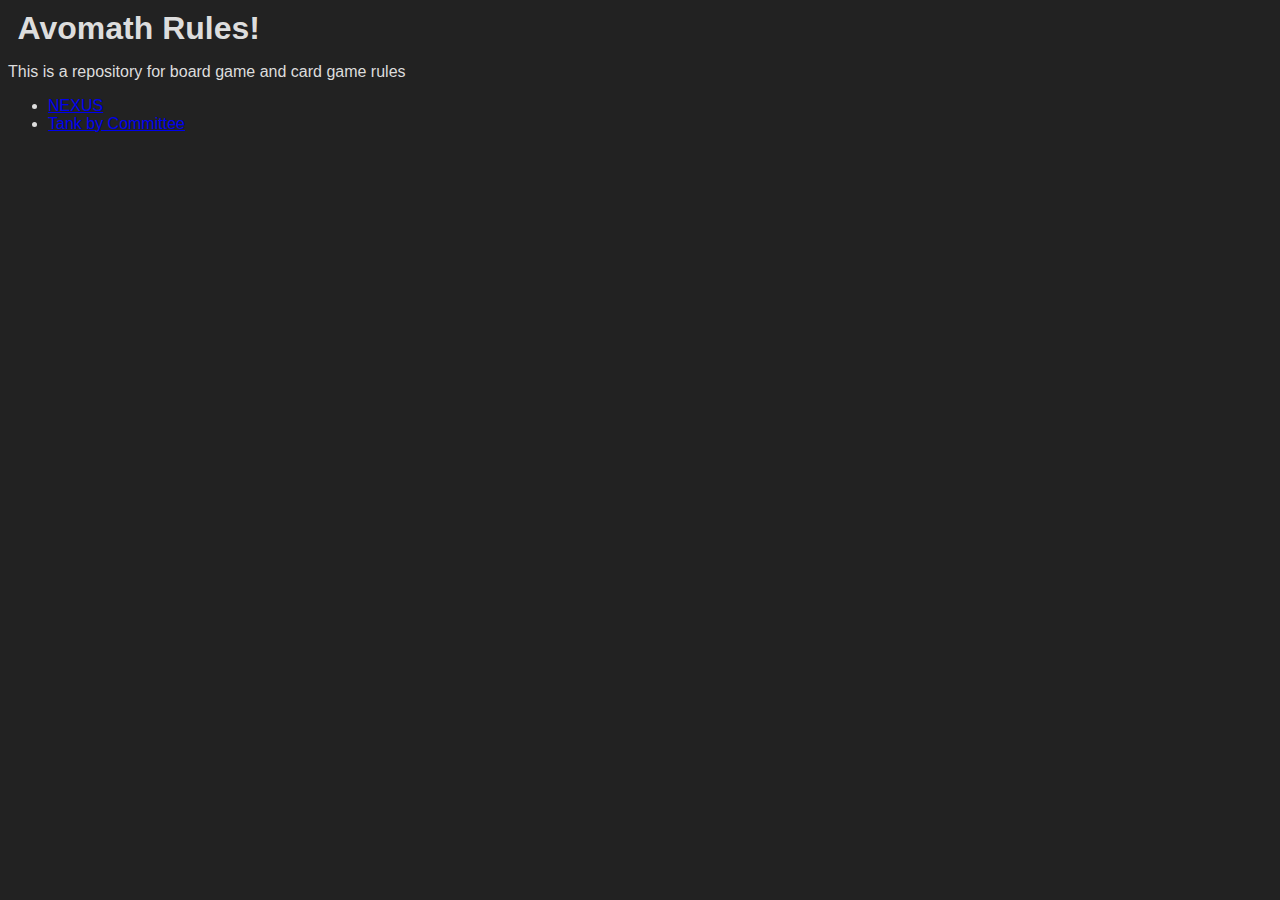
<file: index.html>
<!doctype html>
<html>
<head>
  <link rel="icon" type="image/x-icon" href="/images/favicon.ico">
  <meta name="viewport" content="width=device-width, initial-scale=1" />
  <link rel="stylesheet" type="text/css" href="css/style.css">
</head>

<body>

<h1>Avomath Rules!</h1>
<p>This is a repository for board game and card game rules</p>
<ul>
  <li><a href="/nexus.html">NEXUS</a></li>
  <li><a href="/tank-by-committee.html">Tank by Committee</a></li>
</ul>

</body>
</file>
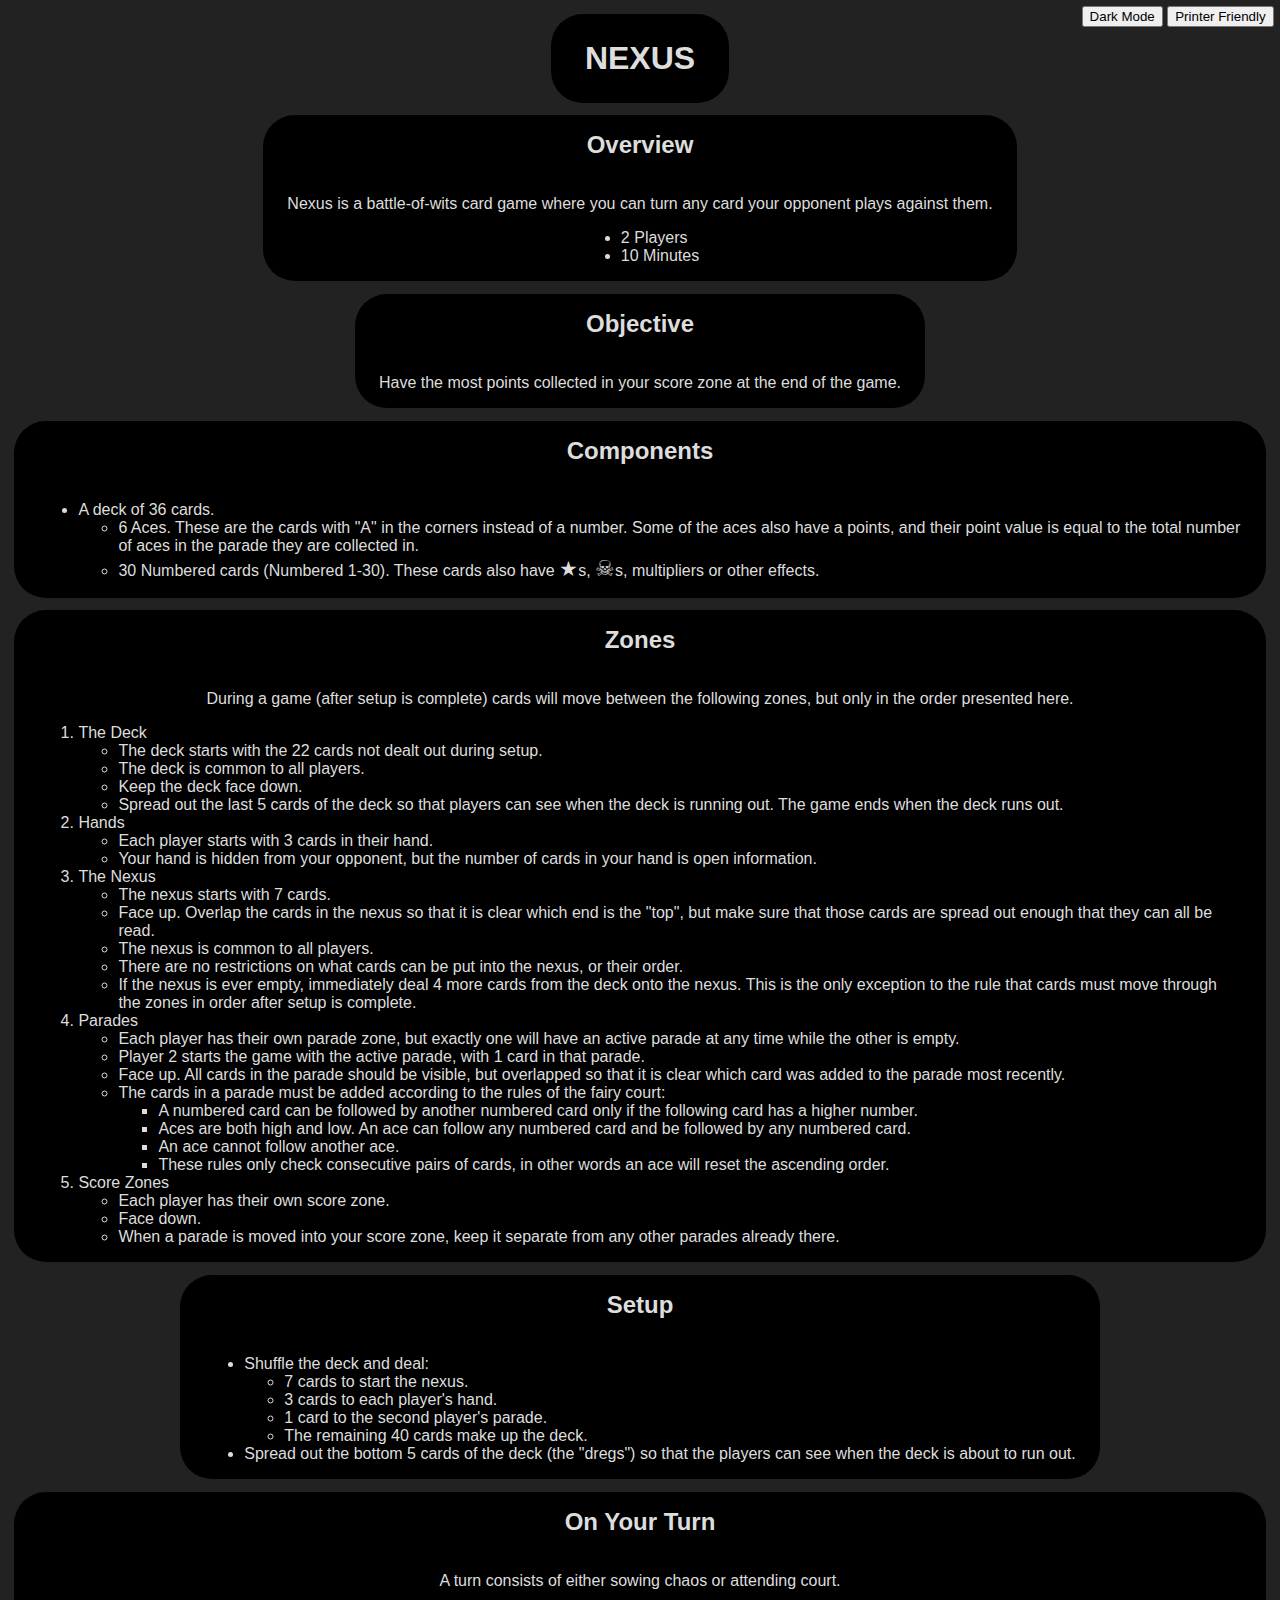
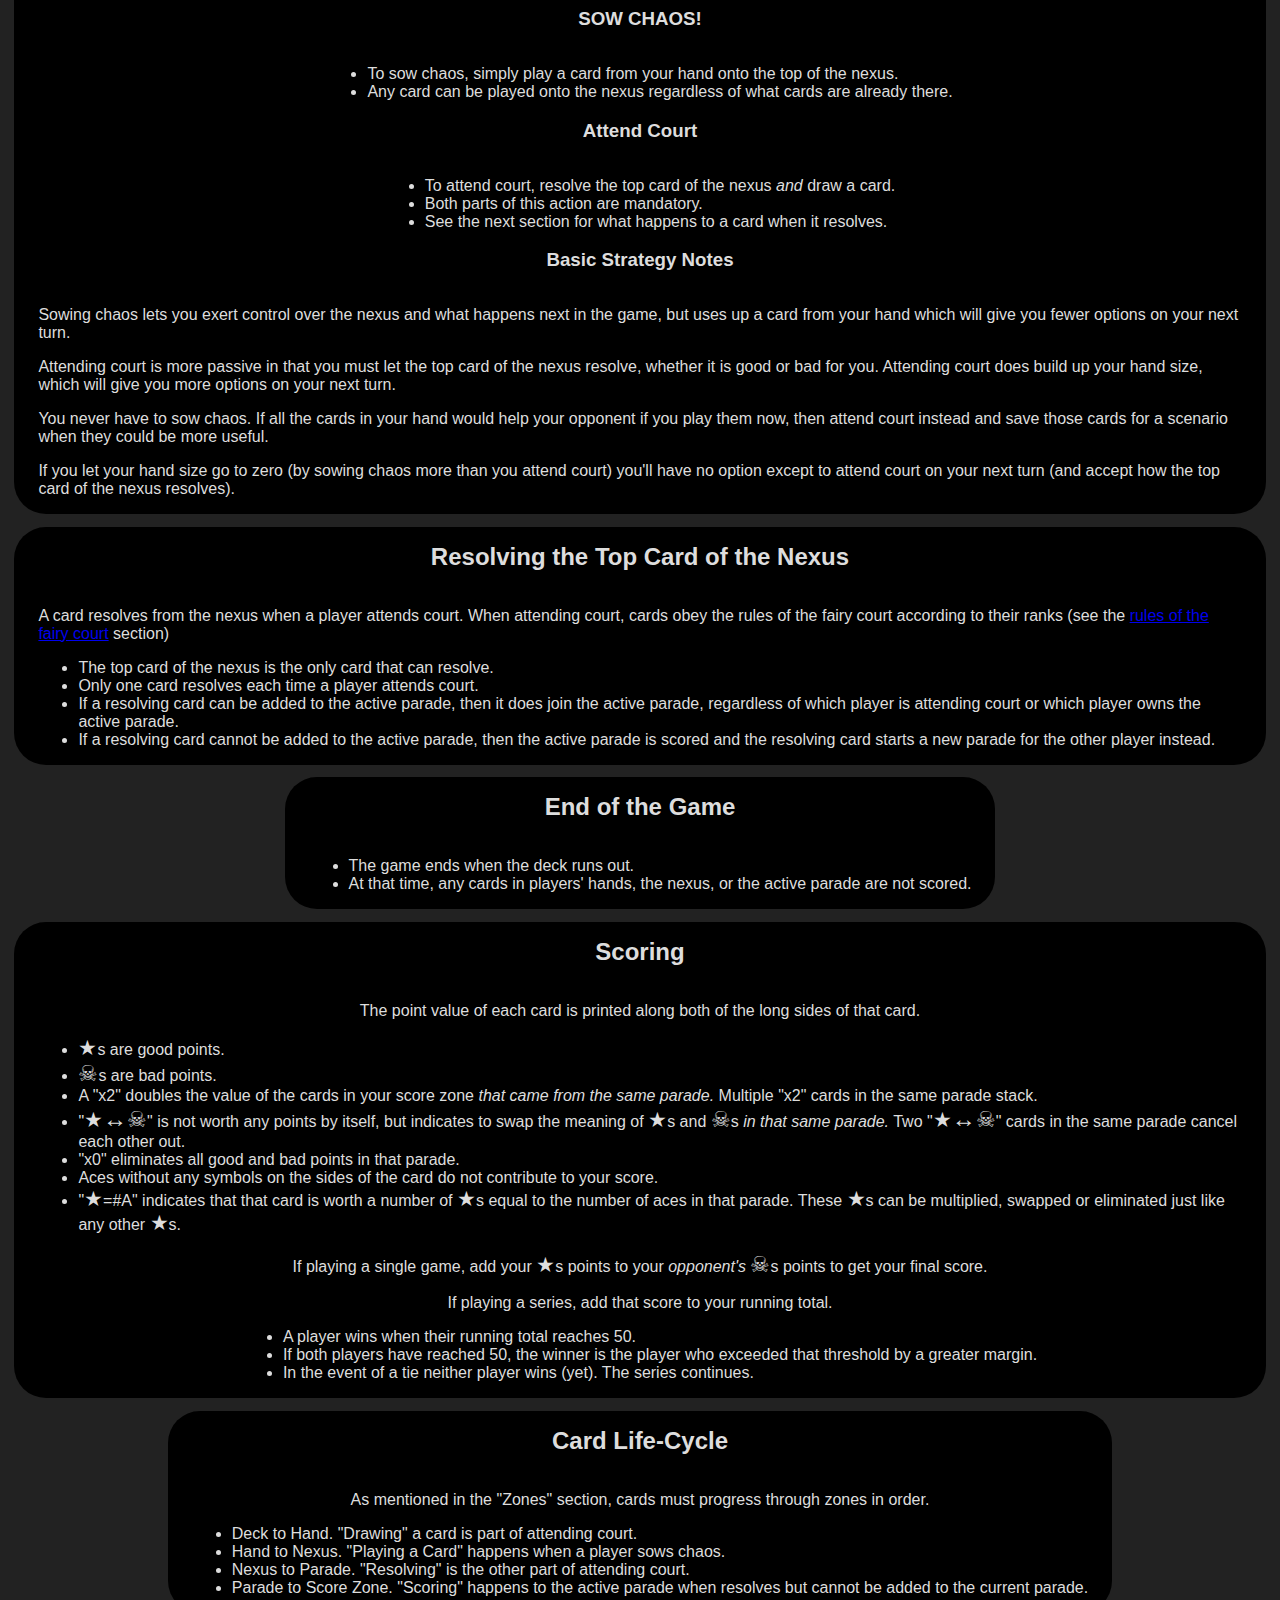
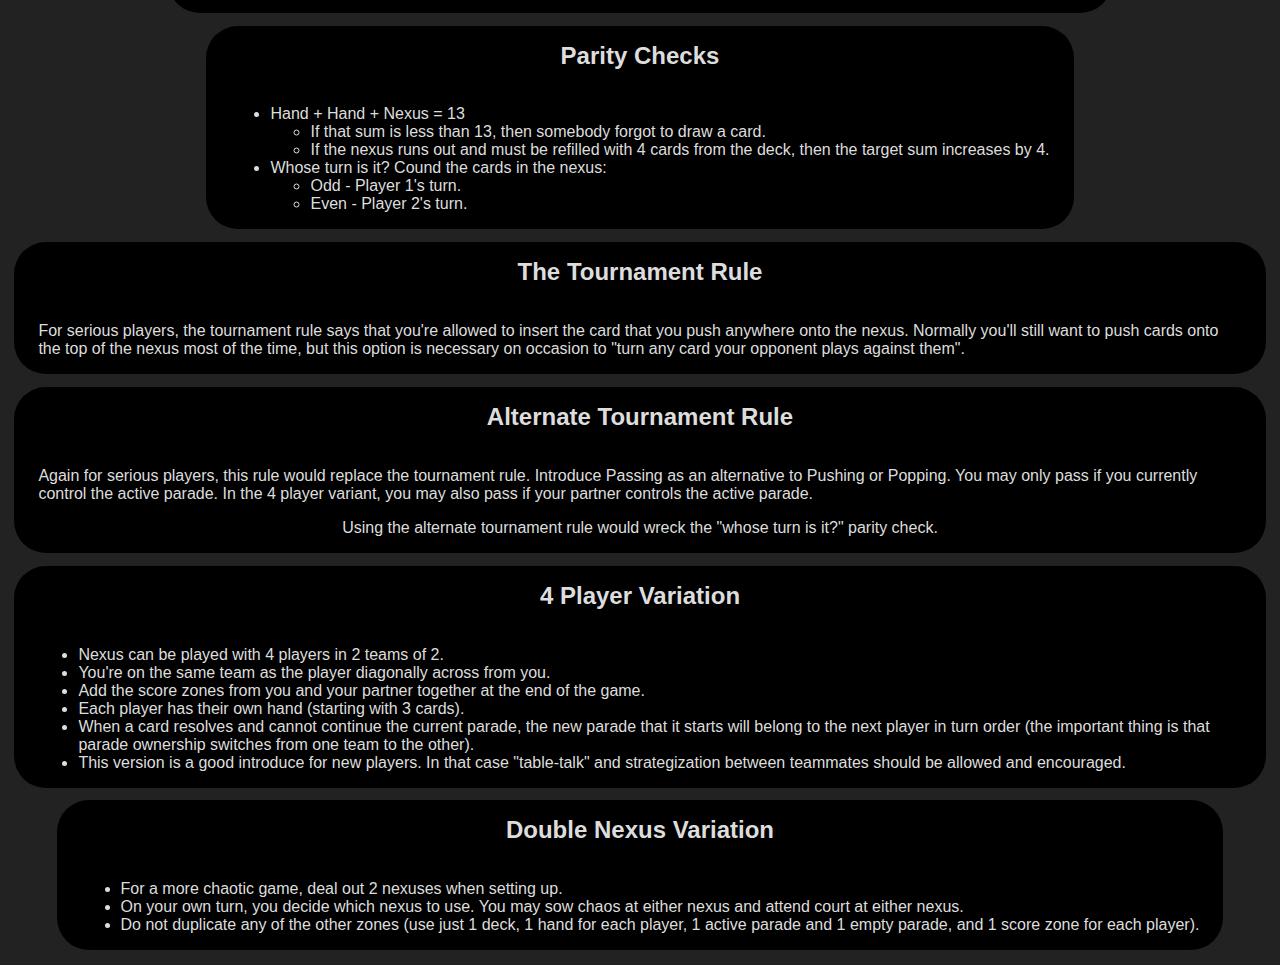
<file: nexus.html>
<!doctype html>
<html>
<head>
  <link rel="icon" type="image/x-icon" href="/images/favicon.ico">
  <meta name="viewport" content="width=device-width, initial-scale=1" />
  <link rel="stylesheet" type="text/css" href="css/style.css">
</head>

<body>
  <div class="settings">
    <button onclick="darkMode()">Dark Mode</button>
    <button onclick="printerFriendly()">Printer Friendly</button>
  </div>
  <div class="sectioned-rules">
    <div><h1 class="page-title">NEXUS</h1></div>
    <div>
      <h2>Overview</h2>
      <p>Nexus is a battle-of-wits card game where you can turn any card your opponent plays against them.</p>
      <ul>
        <li>2 Players</li>
        <li>10 Minutes</li>
      </ul>
    </div>
    <div>
      <h2>Objective</h2>
      <p>Have the most points collected in your score zone at the end of the game.</p>
    </div>
    <div>
      <h2>Components</h2>
      <ul>
        <li>
          A deck of 36 cards.
          <ul>
            <li>6 Aces. These are the cards with "A" in the corners instead of a number. Some of the aces also have a points, and their point value is equal to the total number of aces in the parade they are collected in.</li>
            <li>
              30 Numbered cards (Numbered 1-30). These cards also have <span class="star">&starf;</span>s, <span class="skull">&#9760;</span>s, multipliers or other effects.
            </li>
          </ul>
        </li>
      </ul>
    </div>
    <div>
      <h2>Zones</h2>
      <p>During a game (after setup is complete) cards will move between the following zones, but only in the order presented here.</p>
      <ol>
        <li>
          The Deck
          <ul>
            <li>The deck starts with the 22 cards not dealt out during setup.</li>
            <li>The deck is common to all players.</li>
            <li>Keep the deck face down.</li>
            <li>Spread out the last 5 cards of the deck so that players can see when the deck is running out. The game ends when the deck runs out.</li>
          </ul>
        </li>
        <li>
          Hands
          <ul>
            <li>Each player starts with 3 cards in their hand.</li>
            <li>Your hand is hidden from your opponent, but the number of cards in your hand is open information.</li>
          </ul>
        </li>
        <li>
          The Nexus
          <ul>
            <li>The nexus starts with 7 cards.</li>
            <li>Face up. Overlap the cards in the nexus so that it is clear which end is the "top", but make sure that those cards are spread out enough that they can all be read.</li>
            <li>The nexus is common to all players.</li>
            <li>There are no restrictions on what cards can be put into the nexus, or their order.</li>
            <li>If the nexus is ever empty, immediately deal 4 more cards from the deck onto the nexus. This is the only exception to the rule that cards must move through the zones in order after setup is complete.</li>
          </ul>
        </li>
        <li>
          Parades
          <ul>
            <li>Each player has their own parade zone, but exactly one will have an active parade at any time while the other is empty.</li>
            <li>Player 2 starts the game with the active parade, with 1 card in that parade.</li>
            <li>Face up. All cards in the parade should be visible, but overlapped so that it is clear which card was added to the parade most recently.</li>
            <li id="rules-of-the-fairy-court">
              The cards in a parade must be added according to the rules of the fairy court:
              <ul>
                <li>A numbered card can be followed by another numbered card only if the following card has a higher number.</li>
                <li>Aces are both high and low. An ace can follow any numbered card and be followed by any numbered card.</li>
                <li>An ace cannot follow another ace.</li>
                <li>These rules only check consecutive pairs of cards, in other words an ace will reset the ascending order.</li>
              </ul>
            </li>
          </ul>
        </li>
        <li>
          Score Zones
          <ul>
            <li>Each player has their own score zone.</li>
            <li>Face down.</li>
            <li>When a parade is moved into your score zone, keep it separate from any other parades already there.</li>
          </ul>
        </li>
      </ol>
    </div>
    <div>
      <h2>Setup</h2>
      <ul>
        <li>
          Shuffle the deck and deal:
          <ul>
            <li>7 cards to start the nexus.</li>
            <li>3 cards to each player's hand.</li>
            <li>1 card to the second player's parade.</li>
            <li>The remaining 40 cards make up the deck.</li>
          </ul>
        </li>
        <li>Spread out the bottom 5 cards of the deck (the "dregs") so that the players can see when the deck is about to run out.</li>
      </ul>
    </div>
    <div>
      <h2>On Your Turn</h2>
      <p>A turn consists of either sowing chaos or attending court.</p>
      <h3>SOW CHAOS!</h3>
      <ul>
        <li>To sow chaos, simply play a card from your hand onto the top of the nexus.</li>
        <li>Any card can be played onto the nexus regardless of what cards are already there.</li>
      </ul>
      <h3>Attend Court</h3>
      <ul>
        <li>To attend court, resolve the top card of the nexus <em>and</em> draw a card.</li>
        <li>Both parts of this action are mandatory.</li>
        <li>See the next section for what happens to a card when it resolves.</li>
      </ul>
      <h3>Basic Strategy Notes</h3>
      <p>Sowing chaos lets you exert control over the nexus and what happens next in the game, but uses up a card from your hand which will give you fewer options on your next turn.</p>
      <p>Attending court is more passive in that you must let the top card of the nexus resolve, whether it is good or bad for you. Attending court does build up your hand size, which will give you more options on your next turn.</p>
      <p>You never have to sow chaos. If all the cards in your hand would help your opponent if you play them now, then attend court instead and save those cards for a scenario when they could be more useful.</p>
      <p>If you let your hand size go to zero (by sowing chaos more than you attend court) you'll have no option except to attend court on your next turn (and accept how the top card of the nexus resolves).</p>
    </div>
    <div>
      <h2>Resolving the Top Card of the Nexus</h2>
      <p>A card resolves from the nexus when a player attends court. When attending court, cards obey the rules of the fairy court according to their ranks (see the <a href="#rules-of-the-fairy-court">rules of the fairy court</a> section)</p>
      <ul>
        <li>The top card of the nexus is the only card that can resolve.</li>
        <li>Only one card resolves each time a player attends court.</li>
        <li>If a resolving card can be added to the active parade, then it does join the active parade, regardless of which player is attending court or which player owns the active parade.</li>
        <li>If a resolving card cannot be added to the active parade, then the active parade is scored and the resolving card starts a new parade for the other player instead.</li>
      </ul>
    </div>
    <div>
      <h2>End of the Game</h2>
      <ul>
        <li>The game ends when the deck runs out.</li>
        <li>At that time, any cards in players' hands, the nexus, or the active parade are not scored.</li>
      </ul>
    </div>
    <div>
      <h2>Scoring</h2>
      <p>The point value of each card is printed along both of the long sides of that card.</p>
      <ul>
        <li><span class="star">&starf;</span>s are good points.</li>
        <li><span class="skull">&#9760;</span>s are bad points.</li>
        <li>A "x2" doubles the value of the cards in your score zone <em>that came from the same parade.</em> Multiple "x2" cards in the same parade stack.</li>
        <li>"<span class="star">&starf;</span><span class="arrows">&harr;</span><span class="skull">&#9760;</span>" is not worth any points by itself, but indicates to swap the meaning of <span class="star">&starf;</span>s and <span class="skull">&#9760;</span>s <em>in that same parade.</em> Two "<span class="star">&starf;</span><span class="arrows">&harr;</span><span class="skull">&#9760;</span>" cards in the same parade cancel each other out.</li>
        <li>"x0" eliminates all good and bad points in that parade.</li>
        <li>Aces without any symbols on the sides of the card do not contribute to your score.</li>
        <li>"<span class="star">&starf;</span>=#A" indicates that that card is worth a number of <span class="star">&starf;</span>s equal to the number of aces in that parade. These <span class="star">&starf;</span>s can be multiplied, swapped or eliminated just like any other <span class="star">&starf;</span>s.</li>
      </ul>
      <p>If playing a single game, add your <span class="star">&starf;</span>s points to your <em>opponent's</em> <span class="skull">&#9760;</span>s points to get your final score.</p>
      <p>If playing a series, add that score to your running total.</p>
      <ul>
        <li>A player wins when their running total reaches 50.</li>
        <li>If both players have reached 50, the winner is the player who exceeded that threshold by a greater margin.</li>
        <li>In the event of a tie neither player wins (yet). The series continues.</li>
      </ul>
    </div>
    <div>
      <h2>Card Life-Cycle</h2>
      <p>As mentioned in the "Zones" section, cards must progress through zones in order.</p>
      <ul>
        <li>
          Deck to Hand. "Drawing" a card is part of attending court.
        </li>
        <li>
          Hand to Nexus. "Playing a Card" happens when a player sows chaos.
        </li>
        <li>
          Nexus to Parade. "Resolving" is the other part of attending court.
        </li>
        <li>
          Parade to Score Zone. "Scoring" happens to the active parade when resolves but cannot be added to the current parade.
        </li>
      </ul>
    </div>
    <div>
      <h2>Parity Checks</h2>
      <ul>
        <li>
          Hand + Hand + Nexus = 13
          <ul>
            <li>If that sum is less than 13, then somebody forgot to draw a card.</li>
            <li>If the nexus runs out and must be refilled with 4 cards from the deck, then the target sum increases by 4.</li>
          </ul>
        </li>
        <li>
          Whose turn is it? Cound the cards in the nexus:
          <ul>
            <li>Odd - Player 1's turn.</li>
            <li>Even - Player 2's turn.</li>
          </ul>
        </li>
      </ul>
    </div>
    <div>
      <h2>The Tournament Rule</h2>
      <p>For serious players, the tournament rule says that you're allowed to insert the card that you push anywhere onto the nexus. Normally you'll still want to push cards onto the top of the nexus most of the time, but this option is necessary on occasion to "turn any card your opponent plays against them".</p>
    </div>
    <div>
      <h2>Alternate Tournament Rule</h2>
      <p>Again for serious players, this rule would replace the tournament rule. Introduce Passing as an alternative to Pushing or Popping. You may only pass if you currently control the active parade. In the 4 player variant, you may also pass if your partner controls the active parade.</p>
      <p>Using the alternate tournament rule would wreck the "whose turn is it?" parity check.</p>
    </div>
    <div>
      <h2>4 Player Variation</h2>
      <ul>
        <li>Nexus can be played with 4 players in 2 teams of 2.</li>
        <li>You're on the same team as the player diagonally across from you.</li>
        <li>Add the score zones from you and your partner together at the end of the game.</li>
        <li>Each player has their own hand (starting with 3 cards).</li>
        <li>When a card resolves and cannot continue the current parade, the new parade that it starts will belong to the next player in turn order (the important thing is that parade ownership switches from one team to the other).</li>
        <li>This version is a good introduce for new players. In that case "table-talk" and strategization between teammates should be allowed and encouraged.</li>
      </ul>
    </div>
    <div>
      <h2>Double Nexus Variation</h2>
      <ul>
        <li>For a more chaotic game, deal out 2 nexuses when setting up.</li>
        <li>On your own turn, you decide which nexus to use. You may sow chaos at either nexus and attend court at either nexus.</li>
        <li>Do not duplicate any of the other zones (use just 1 deck, 1 hand for each player, 1 active parade and 1 empty parade, and 1 score zone for each player).</li>
      </ul>
    </div>
  </div>
</body>

<script src="js/settings.js"></script>
</html>
</file>
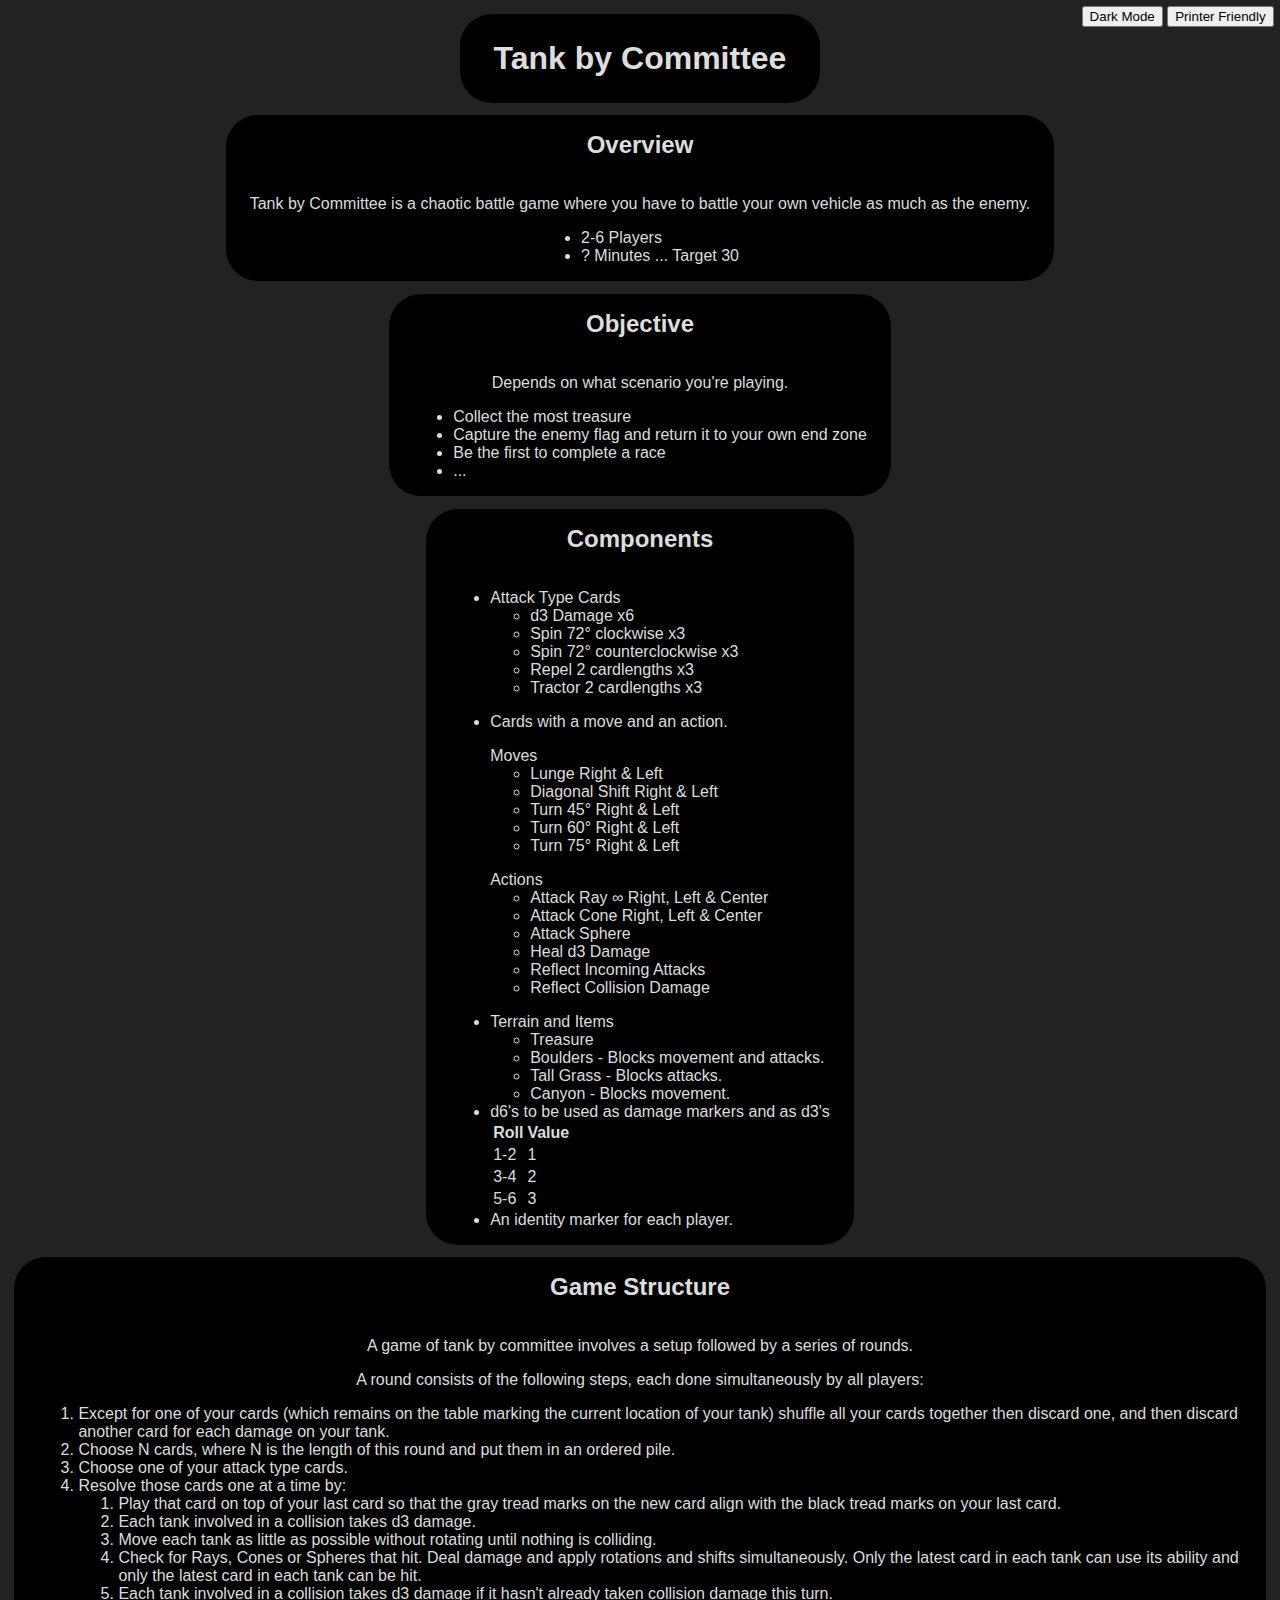
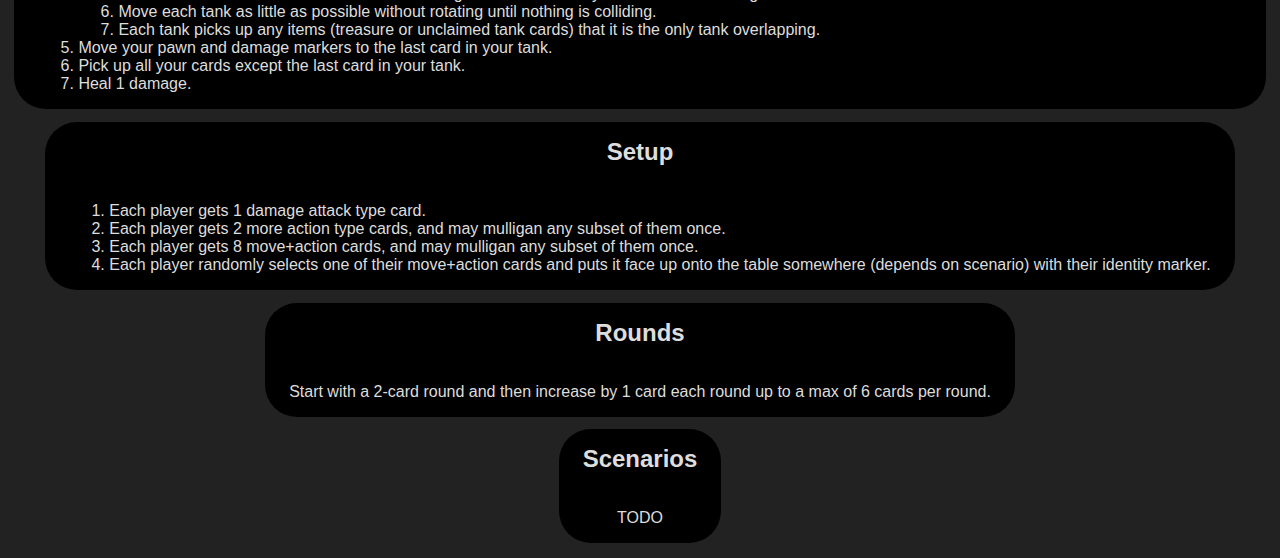
<file: tank-by-committee.html>
<!doctype html>
<html>
<head>
  <link rel="icon" type="image/x-icon" href="/images/favicon.ico">
  <link rel="stylesheet" type="text/css" href="css/style.css">
</head>

<body>
  <div class="settings">
    <button onclick="darkMode()">Dark Mode</button>
    <button onclick="printerFriendly()">Printer Friendly</button>
  </div>
  <div class="sectioned-rules">
    <div><h1 class="page-title">Tank by Committee</h1></div>
    <div>
      <h2>Overview</h2>
      <p>Tank by Committee is a chaotic battle game where you have to battle your own vehicle as much as the enemy.</p>
      <ul>
        <li>2-6 Players</li>
        <li>? Minutes ... Target 30</li>
      </ul>
    </div>
    <div>
      <h2>Objective</h2>
      <p>Depends on what scenario you're playing.</p>
      <ul>
        <li>Collect the most treasure</li>
        <li>Capture the enemy flag and return it to your own end zone</li>
        <li>Be the first to complete a race</li>
        <li>...</li>
      </ul>
    </div>
    <div>
      <h2>Components</h2>
      <ul>
        <li>
          Attack Type Cards
          <ul>
            <li>d3 Damage x6</li>
            <li>Spin 72&deg; clockwise x3</li>
            <li>Spin 72&deg; counterclockwise x3</li>
            <li>Repel 2 cardlengths x3</li>
            <li>Tractor 2 cardlengths x3</li>
          </ul>
        </li>
        <li>
          <p>Cards with a move and an action.</p>
          <p>Moves</p>
          <ul>
            <li>Lunge Right &amp; Left</li>
            <li>Diagonal Shift Right &amp; Left</li>
            <li>Turn 45&deg; Right &amp; Left</li>
            <li>Turn 60&deg; Right &amp; Left</li>
            <li>Turn 75&deg; Right &amp; Left</li>
          </ul>
          <p>Actions</p>
          <ul>
            <li>Attack Ray &infin; Right, Left &amp; Center</li>
            <li>Attack Cone Right, Left &amp; Center</li>
            <li>Attack Sphere</li>
            <li>Heal d3 Damage</li>
            <li>Reflect Incoming Attacks</li>
            <li>Reflect Collision Damage</li>
          </ul>
        </li>
        <li>
          <p>Terrain and Items</p>
          <ul>
            <li>Treasure</li>
            <li>Boulders - Blocks movement and attacks.</li>
            <li>Tall Grass - Blocks attacks.</li>
            <li>Canyon - Blocks movement.</li>
          </ul>
        </li>
        <li>
          d6's to be used as damage markers and as d3's
          <table>
            <thead><tr><th>Roll</th><th>Value</th></tr></thead>
            <tbody>
              <tr><td>1-2</td><td>1</td></tr>
              <tr><td>3-4</td><td>2</td></tr>
              <tr><td>5-6</td><td>3</td></tr>
            </tbody>
          </table>
        </li>
        <li>
          An identity marker for each player.
        </li>
      </ul>
    </div>
    <div>
      <h2>Game Structure</h2>
      <p>A game of tank by committee involves a setup followed by a series of rounds.</p>
      <p>A round consists of the following steps, each done simultaneously by all players:</p>
      <ol>
        <li>Except for one of your cards (which remains on the table marking the current location of your tank) shuffle all your cards together then discard one, and then discard another card for each damage on your tank.</li>
        <li>Choose N cards, where N is the length of this round and put them in an ordered pile.</li>
        <li>Choose one of your attack type cards.</li>
        <li>
          Resolve those cards one at a time by:
          <ol>
            <li>Play that card on top of your last card so that the gray tread marks on the new card align with the black tread marks on your last card.</li>
            <li>Each tank involved in a collision takes d3 damage.</li>
            <li>Move each tank as little as possible without rotating until nothing is colliding.</li>
            <li>Check for Rays, Cones or Spheres that hit. Deal damage and apply rotations and shifts simultaneously. Only the latest card in each tank can use its ability and only the latest card in each tank can be hit.</li>
            <li>Each tank involved in a collision takes d3 damage if it hasn't already taken collision damage this turn.</li>
            <li>Move each tank as little as possible without rotating until nothing is colliding.</li>
            <li>Each tank picks up any items (treasure or unclaimed tank cards) that it is the only tank overlapping.</li>
          </ol>
        </li>
        <li>Move your pawn and damage markers to the last card in your tank.</li>
        <li>Pick up all your cards except the last card in your tank.</li>
        <li>Heal 1 damage.</li>
      </ol>
    </div>
    <div>
      <h2>Setup</h2>
      <ol>
        <li>Each player gets 1 damage attack type card.</li>
        <li>Each player gets 2 more action type cards, and may mulligan any subset of them once.</li>
        <li>Each player gets 8 move+action cards, and may mulligan any subset of them once.</li>
        <li>Each player randomly selects one of their move+action cards and puts it face up onto the table somewhere (depends on scenario) with their identity marker.</li>
      </ol>
    </div>
    <div>
      <h2>Rounds</h2>
      <p>Start with a 2-card round and then increase by 1 card each round up to a max of 6 cards per round.</p>
    </div>
    <div>
      <h2>Scenarios</h2>
      <p>TODO</p>
    </div>
  </div>
</body>

<script src="js/settings.js"></script>
</html>
</file>
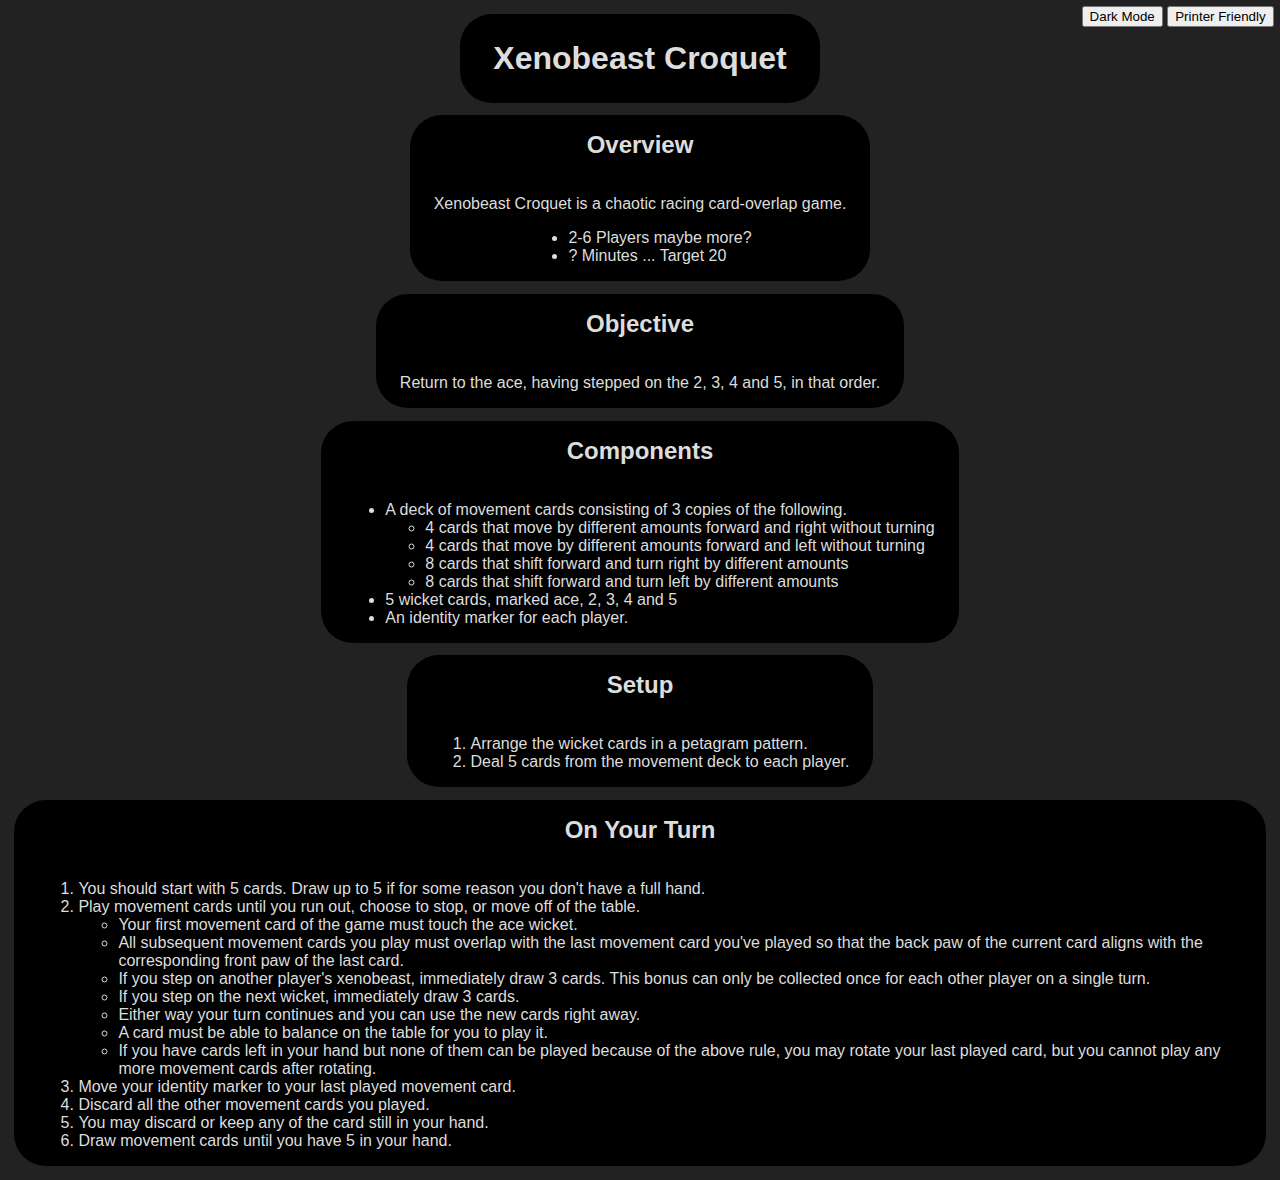
<file: xenobeast-croquet.html>
<!doctype html>
<html>
<head>
  <link rel="icon" type="image/x-icon" href="/images/favicon.ico">
  <link rel="stylesheet" type="text/css" href="css/style.css">
</head>

<body>
  <div class="settings">
    <button onclick="darkMode()">Dark Mode</button>
    <button onclick="printerFriendly()">Printer Friendly</button>
  </div>
  <div class="sectioned-rules">
    <div><h1 class="page-title">Xenobeast Croquet</h1></div>
    <div>
      <h2>Overview</h2>
      <p>Xenobeast Croquet is a chaotic racing card-overlap game.</p>
      <ul>
        <li>2-6 Players maybe more?</li>
        <li>? Minutes ... Target 20</li>
      </ul>
    </div>
    <div>
      <h2>Objective</h2>
      <p>Return to the ace, having stepped on the 2, 3, 4 and 5, in that order.</p>
    </div>
    <div>
      <h2>Components</h2>
      <ul>
        <li>A deck of movement cards consisting of 3 copies of the following.
          <ul>
            <li>4 cards that move by different amounts forward and right without turning</li>
            <li>4 cards that move by different amounts forward and left without turning</li>
            <li>8 cards that shift forward and turn right by different amounts</li>
            <li>8 cards that shift forward and turn left by different amounts</li>
          </ul>
        </li>
        <li>5 wicket cards, marked ace, 2, 3, 4 and 5</li>
        <li>An identity marker for each player.</li>
      </ul>
    </div>
    <div>
      <h2>Setup</h2>
      <ol>
        <li>Arrange the wicket cards in a petagram pattern.</li>
        <li>Deal 5 cards from the movement deck to each player.</li>
      </ol>
    </div>
    <div>
      <h2>On Your Turn</h2>
      <ol>
        <li>You should start with 5 cards. Draw up to 5 if for some reason you don't have a full hand.</li>
        <li>Play movement cards until you run out, choose to stop, or move off of the table.
          <ul>
            <li>Your first movement card of the game must touch the ace wicket.</li>
            <li>All subsequent movement cards you play must overlap with the last movement card you've played so that the back paw of the current card aligns with the corresponding front paw of the last card.</li>
            <li>If you step on another player's xenobeast, immediately draw 3 cards. This bonus can only be collected once for each other player on a single turn.</li>
            <li>If you step on the next wicket, immediately draw 3 cards.</li>
            <li>Either way your turn continues and you can use the new cards right away.</li>
            <li>A card must be able to balance on the table for you to play it.</li>
            <li>If you have cards left in your hand but none of them can be played because of the above rule, you may rotate your last played card, but you cannot play any more movement cards after rotating.</li>
          </ul>
        </li>
        <li>Move your identity marker to your last played movement card.</li>
        <li>Discard all the other movement cards you played.</li>
        <li>You may discard or keep any of the card still in your hand.</li>
        <li>Draw movement cards until you have 5 in your hand.</li>
      </ol>
    </div>
  </div>
</body>

<script src="js/settings.js"></script>
</html>
</file>
<file: css/style.css>
body {
  background-color: #222;
  color: #DDD;
  font-family: sans-serif;
}
body.printer-friendly {
  background-color: white;
  color: black;
  font-family: Arial, Helvetica, sans-serif;
}
.sectioned-rules {
  display: flex;
  flex-direction: column;
  align-items: center;
}
.printer-friendly .sectioned-rules {
  display: block;
}

.sectioned-rules > div {
  margin: 0.4em;
  border-radius: 2em;
  padding: 1em 1.5em;
  background-color: black;

  display: flex;
  flex-direction: column;
  align-items: center;
}
.printer-friendly .sectioned-rules > div {
  margin: 1em;
  border-radius: 2em;
  padding: 1em 1.5em 0;
  background-color: white;

  display: block;
}
.printer-friendly .sectioned-rules > div::after {
  content: "";
  display: block;
  width: 100%;
  height: 2px;
  background-color: black;
  margin: 1em auto 0;
}
h1 {
  margin: 0.3em;
}
.printer-friendly h1 {
  margin: auto;
}
h2 {
  margin-top: 0;
}
.printer-friendly h2 {
  margin-top: auto;
}
.sectioned-rules > div p,
.sectioned-rules > div ul,
.sectioned-rules > div ol {
  margin-bottom: 0;
}
.printer-friendly .sectioned-rules > div ul,
.printer-friendly .sectioned-rules > div p,
.printer-friendly .sectioned-rules > div ol {
  margin-bottom: auto;
}

.settings {
  position: absolute;
  top: 0;
  right: 0;
  padding: 0.4em;
}

.star {
  font-size: 130%;
}
.skull {
  font-size: 140%;
}
.arrows {
  font-size: 150%;
}
</file>
